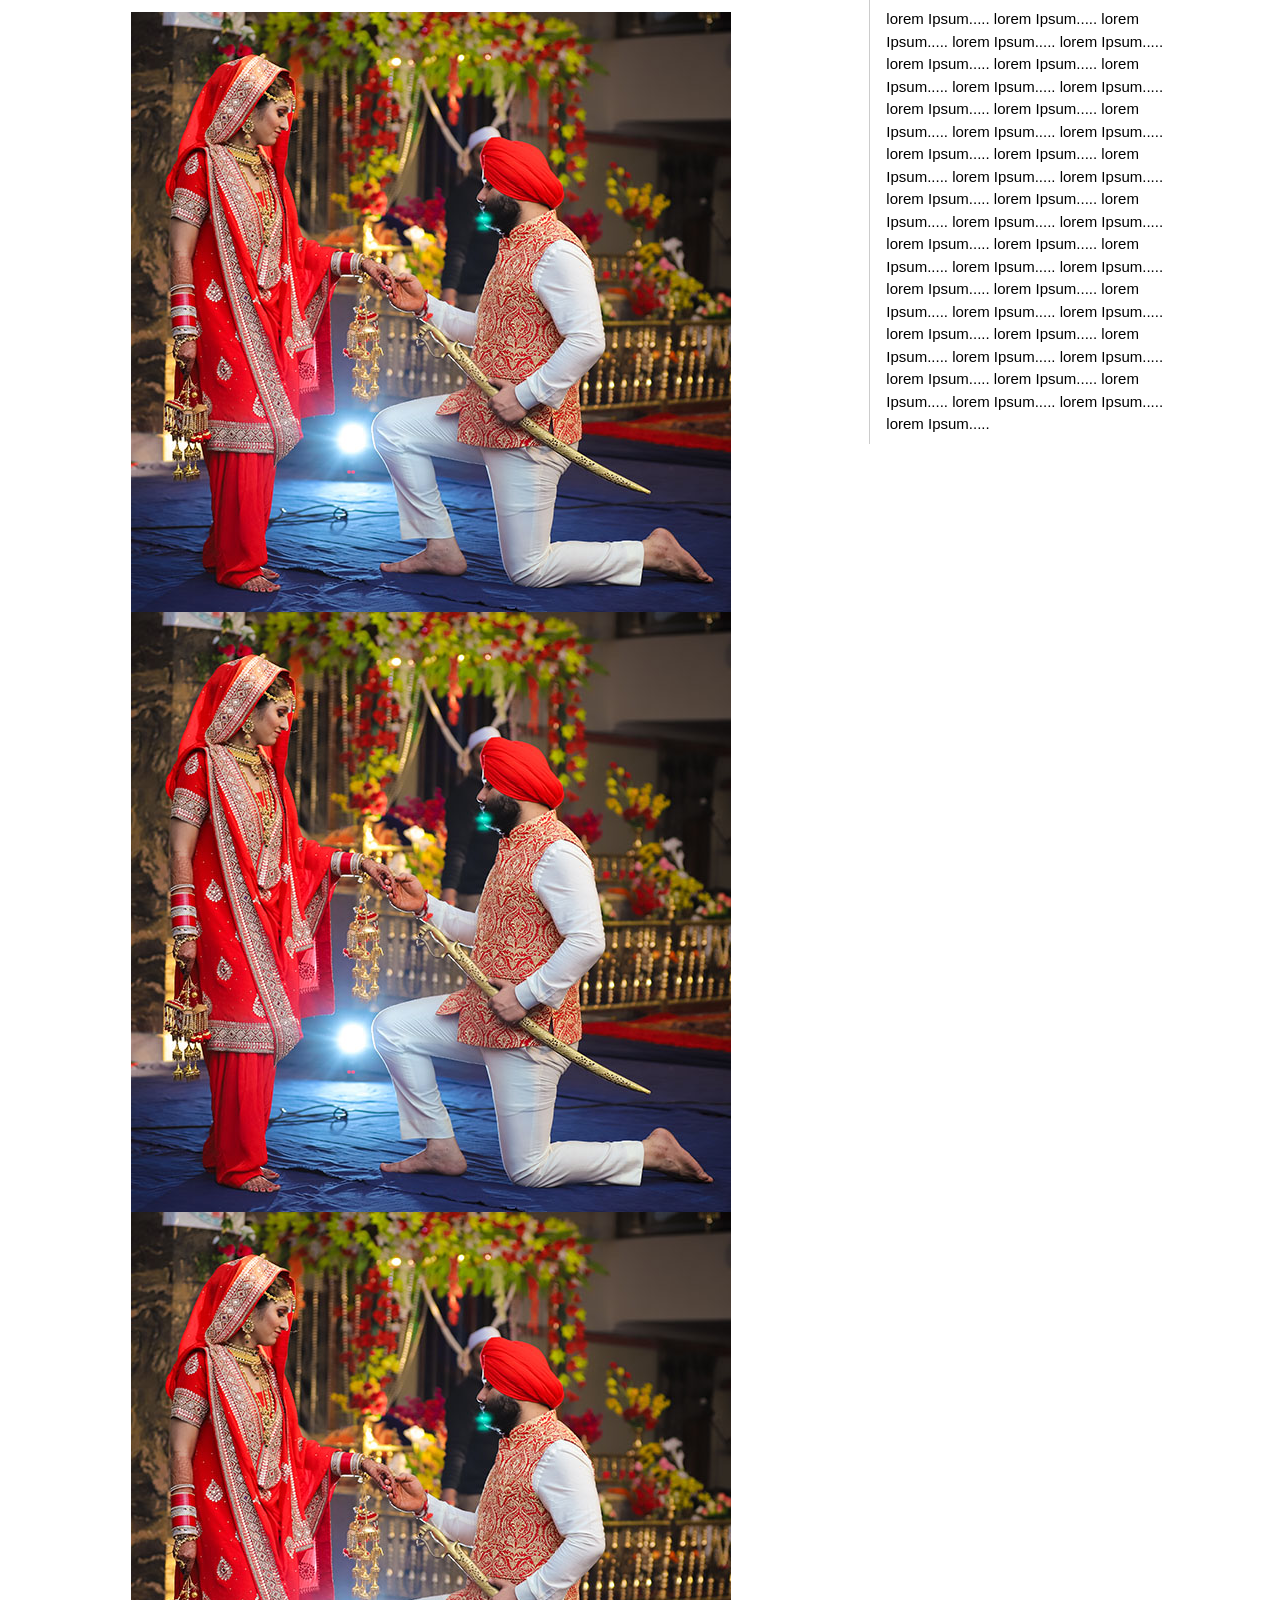
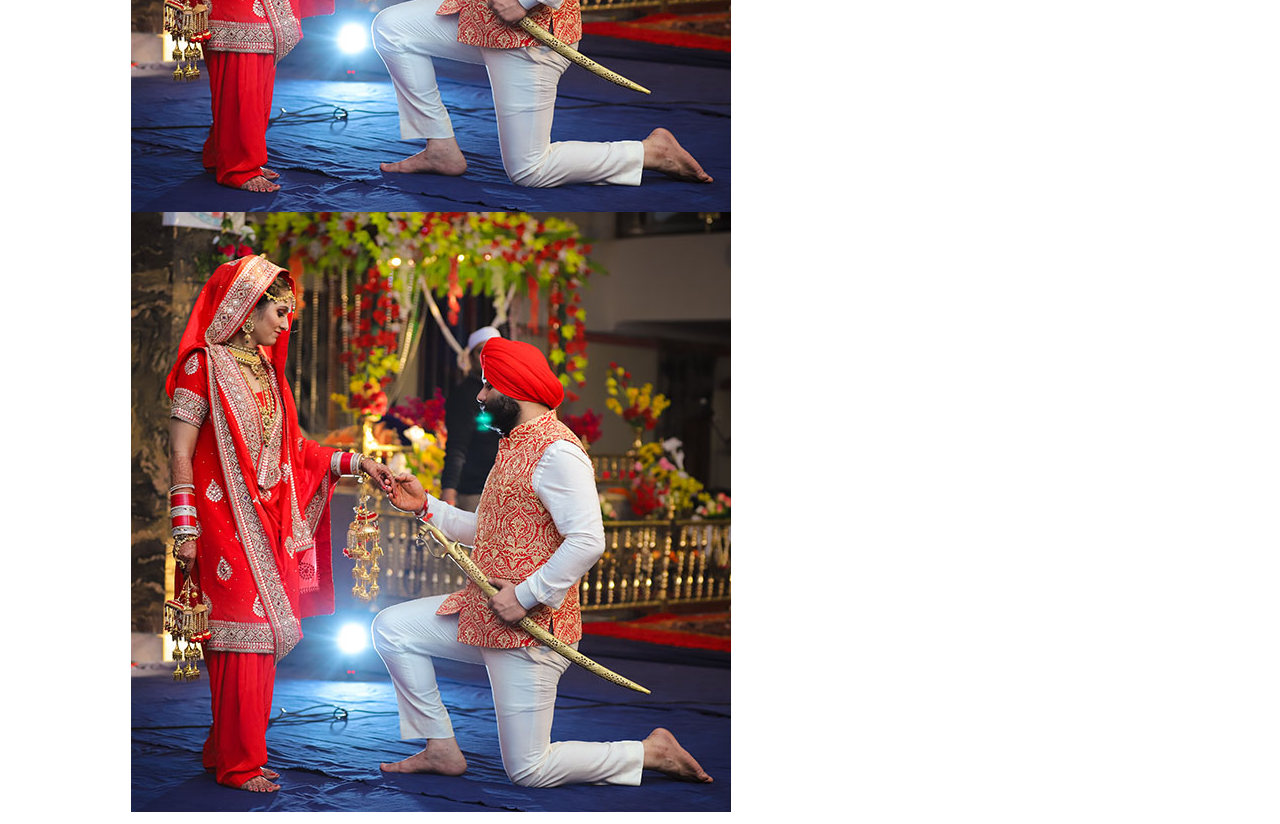
<file: new.html>
<html>
	<head>
		<link href="css/w3.css" rel="stylesheet"/>
	</head>
	
	<body>
		<div class="w3-row">
			<div class="w3-col l1 m1 s1 ">
				&nbsp;
			</div>
			<div class="w3-col l7 m7 s7 w3-padding-large">
				<img src="images/img_3.jpg">
				<img src="images/img_3.jpg">
				<img src="images/img_3.jpg">
				<img src="images/img_3.jpg">
			</div>
			<div class="w3-col l3 w3-padding w3-margin-left" style="border-left: 0.1em solid #ccc">
				<font>
					lorem Ipsum.....
					lorem Ipsum.....
					lorem Ipsum.....
					lorem Ipsum.....
					lorem Ipsum.....
					lorem Ipsum.....
					lorem Ipsum.....
					lorem Ipsum.....
					lorem Ipsum.....
					lorem Ipsum.....
					lorem Ipsum.....
					lorem Ipsum.....
					lorem Ipsum.....
					lorem Ipsum.....
					lorem Ipsum.....
					lorem Ipsum.....
					lorem Ipsum.....
					lorem Ipsum.....
					lorem Ipsum.....
					lorem Ipsum.....
					lorem Ipsum.....
					lorem Ipsum.....
					lorem Ipsum.....
					lorem Ipsum.....
					lorem Ipsum.....
					lorem Ipsum.....
					lorem Ipsum.....
					lorem Ipsum.....
					lorem Ipsum.....
					lorem Ipsum.....
					lorem Ipsum.....
					lorem Ipsum.....
					lorem Ipsum.....
					lorem Ipsum.....
					lorem Ipsum.....
					lorem Ipsum.....
					lorem Ipsum.....
					lorem Ipsum.....
					lorem Ipsum.....
					lorem Ipsum.....
					lorem Ipsum.....
					lorem Ipsum.....
					lorem Ipsum.....
					lorem Ipsum.....
					lorem Ipsum.....
					lorem Ipsum.....
				</font>
			</div>
			
			
			
		</div>
	</body>
</html>
</file>
